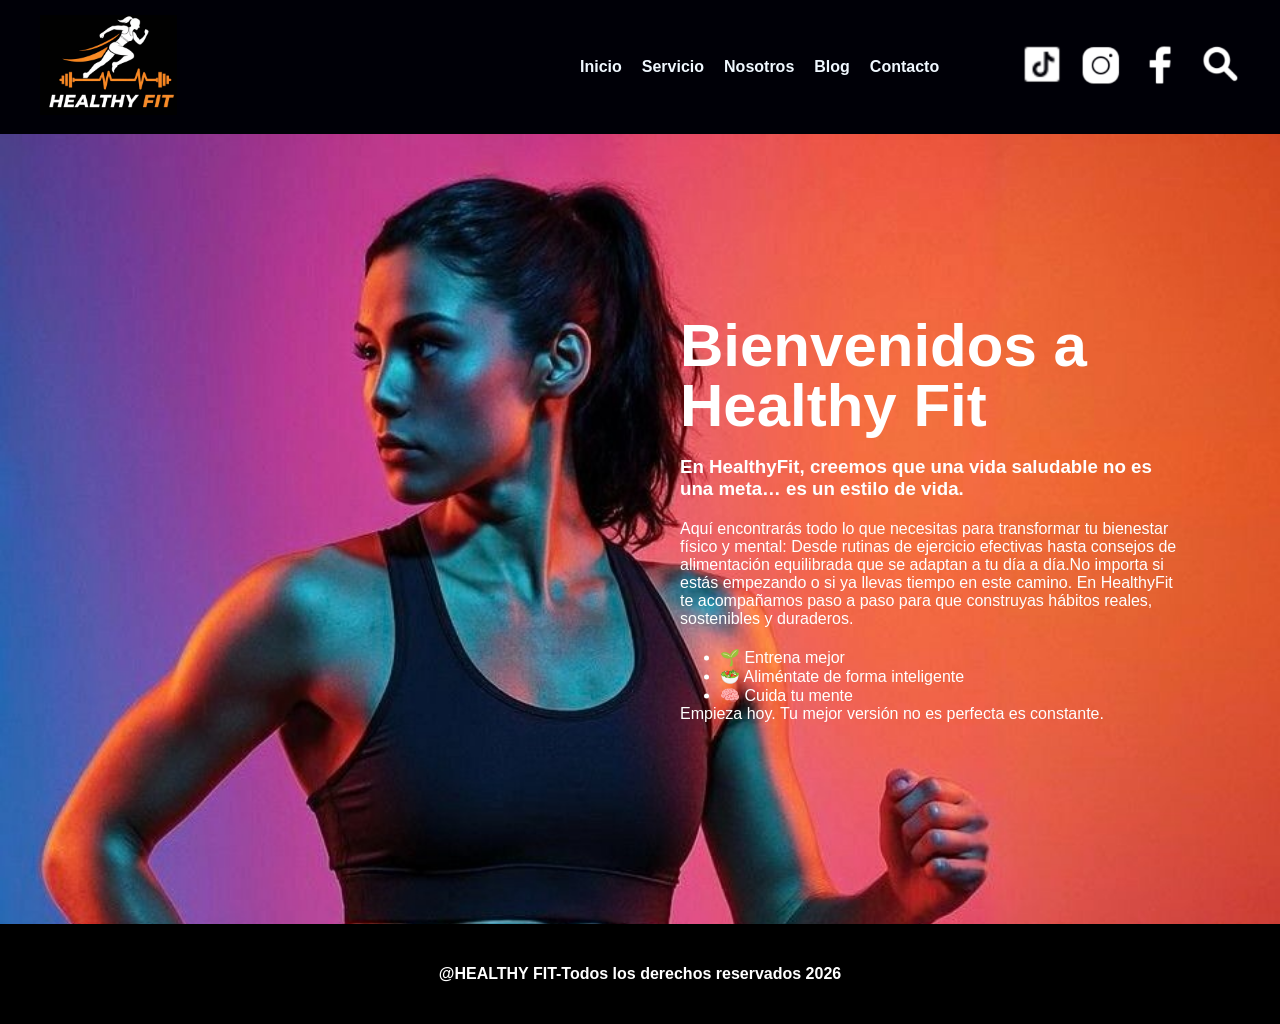
<file: index.html>
<!DOCTYPE html>
<html lang="es">
<head>
    <meta charset="UTF-8">
    <meta name="viewport" content="width=device-width, initial-scale=1.0">
    <link rel="stylesheet" href="estilos.css">
    <title>HealthyFit</title>
</head>
<body>
<header class="cabecera"> 
    <div class="logo">
        <img src="IMAGENES/logo.png" alt="logo">
    </div>
    <nav class="menu">
        <ul>
            <li><a href="index.html">Inicio</a></li>
            <Li><a href="servicio.html" target="contenidoframe">Servicio</a></Li>
            <li><a href="nosotros.html" target="contenidoframe">Nosotros</a></li>
            <li><a href="blog.html" target="contenidoframe">Blog</a></li>
            <li><a href="contacto.html" target="contenidoframe" >Contacto</a></li>
        </ul>
    </nav>
    <div class="redes">
        <a href="https://www.tiktok.com/explore" target="_blank">
        <img src="IMAGENES/iconos/tiktok.png" alt="tiktok">
        </a>
        <a href="https://www.instagram.com/?hl=es" target="_blank">
        <img src="IMAGENES/iconos/instagram.png" alt="instagram">
    </a>
        <a href="https://www.facebook.com/?locales=es_LA" target="_blank">
        <img src="IMAGENES/iconos/facebook.png" alt="facebook">
    </a>
        <img src="IMAGENES/iconos/buscar.png" alt="buscar">
    </div>
    </header>

    <div class="contenido">
        <iframe name="contenidoframe" src="inicio_ portada.html"></iframe>
    </div>
<footer class="pie_de_pagina">
 <p>@HEALTHY FIT-Todos los derechos reservados 2026</p>

</footer>
</body>
</html>
</file>
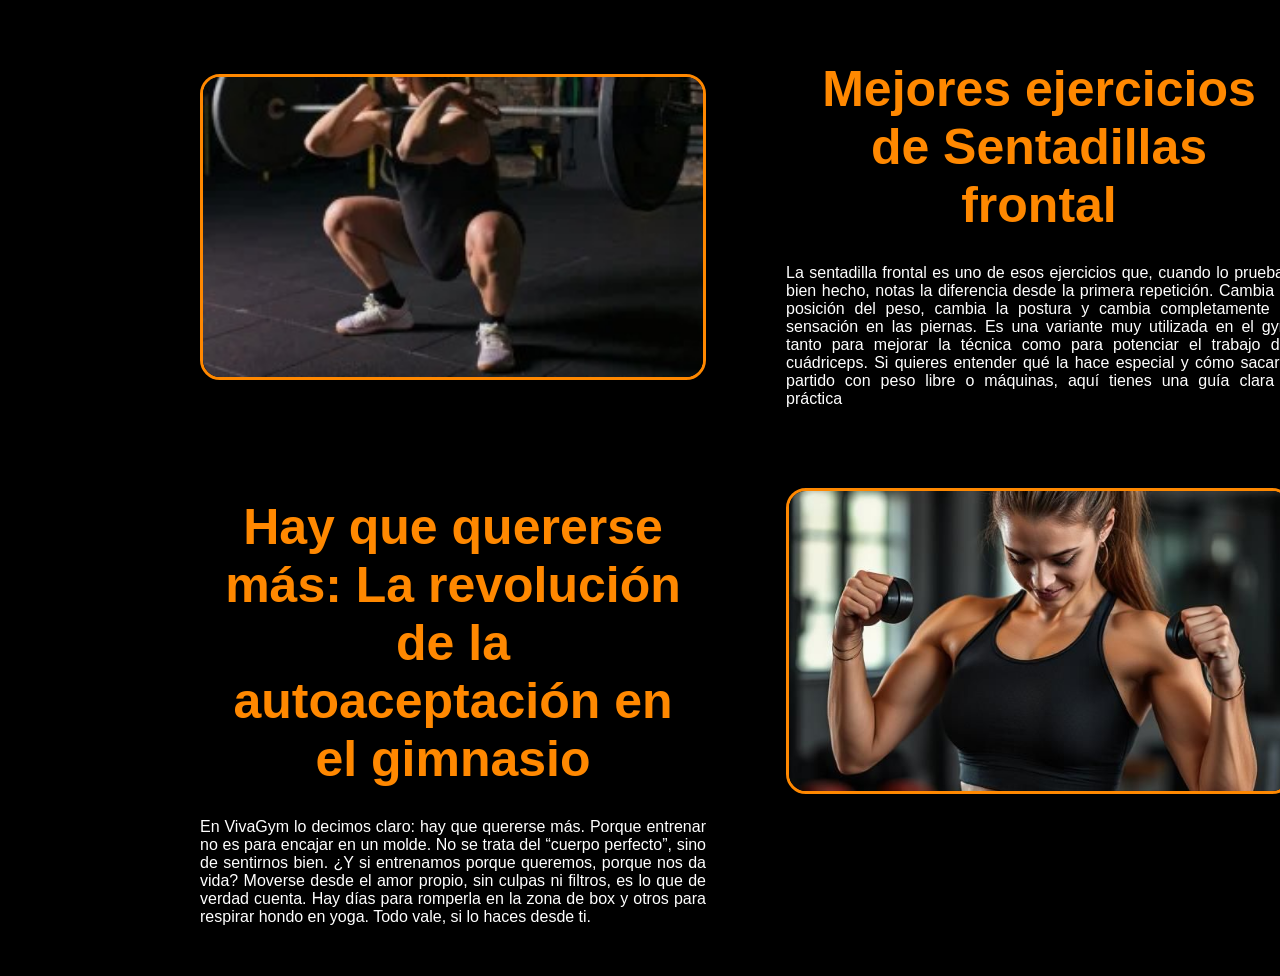
<file: blog.html>
<!DOCTYPE html>
<html lang="es">
<head>
    <meta charset="UTF-8">
    <meta name="viewport" content="width=device-width, initial-scale=1.0">
    <link rel="stylesheet" href="estilos.css">
    <title>blog</title>
</head>
<body>
    <div>
    <div class="blog">
        <div class="imagenL">
    <img src="IMAGENES/blog/sentadillas.jpeg" alt="sentadillas">
    </div>
    <div class="post">
        <h3>Mejores ejercicios de Sentadillas frontal</h3>
        <p>La sentadilla frontal es uno de esos ejercicios que, cuando lo pruebas 
            bien hecho, notas la diferencia desde la primera repetición. Cambia 
            la posición del peso, cambia la postura y cambia completamente 
            la sensación en las piernas.
        
        Es una variante muy utilizada en el gym tanto para mejorar la técnica como para potenciar el 
        trabajo del cuádriceps. Si quieres entender qué la hace 
        especial y cómo sacarle partido con peso libre o máquinas, aquí
        tienes una guía clara y práctica</p>
</div>
    
    <div class="post">
        <h3>Hay que quererse más: La revolución de la autoaceptación en el gimnasio</h3>
        <p>En VivaGym lo decimos claro: hay que quererse más.
Porque entrenar no es para encajar en un molde. No se trata del “cuerpo perfecto”, sino de sentirnos bien.
¿Y si entrenamos porque queremos, porque nos da vida?
Moverse desde el amor propio, sin culpas ni filtros, es lo que de verdad cuenta. Hay días para 
romperla en la zona de box y otros para respirar hondo en yoga. Todo vale, si lo haces desde ti.</p>
</div>
    <div class="imagenR">
    <img src="IMAGENES/blog/autoaceptacion.jpeg" alt="autoaceptacion">
    </div>
</div>
</body>
</html>
</file>
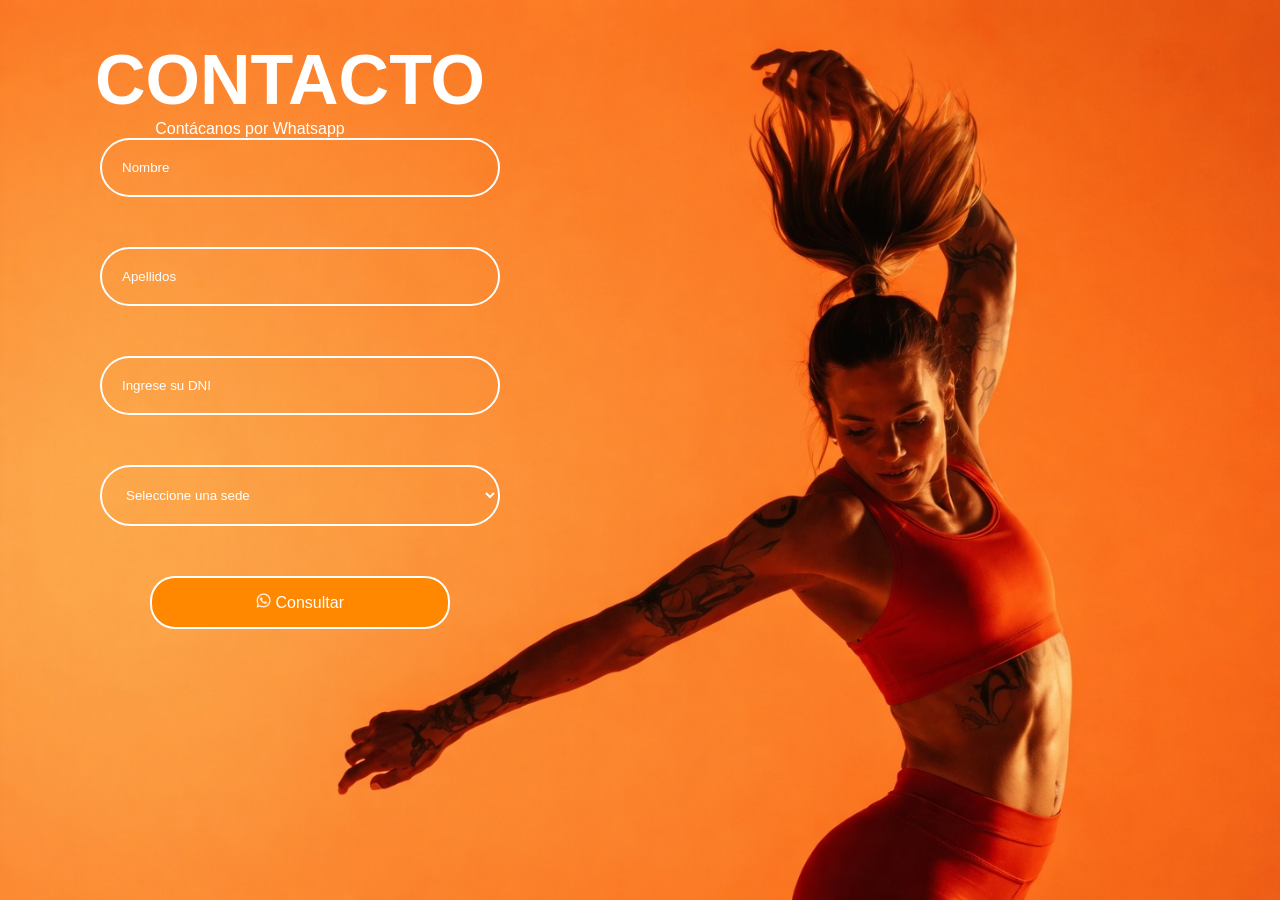
<file: contacto.html>
<!DOCTYPE html>
<html lang="es">
<head>
    <meta charset="UTF-8">
    <meta name="viewport" content="width=device-width, initial-scale=1.0">
    <link rel="stylesheet" href="estilos.css">
    <title>contacto</title>
</head>
<body>
    <section class="contacto">
  
   <div class="contacto_contenedor">
     <h1>CONTACTO</h1>
   <p>Contácanos por Whatsapp</p>
    <form class="contacto_formulario">
        <input type="text" placeholder="Nombre" required>
        <input type="text" placeholder="Apellidos" required>
        <input type="text" placeholder="Ingrese su DNI" pattern="[0-9]{8}" required>
        <select required>
            <option>Seleccione una sede</option>
            <option>Yarinacocha</option>
            <option>Manantay</option>
             <option>Campo Verde</option>
             <option>Callería</option>
             <option>San José</option>
        </select>
         <button> <img src="IMAGENES/wsp.png" alt="Whatsapp">
            Consultar</button>
    </form>
   </div>
   </section>
</body>
</html>
</file>
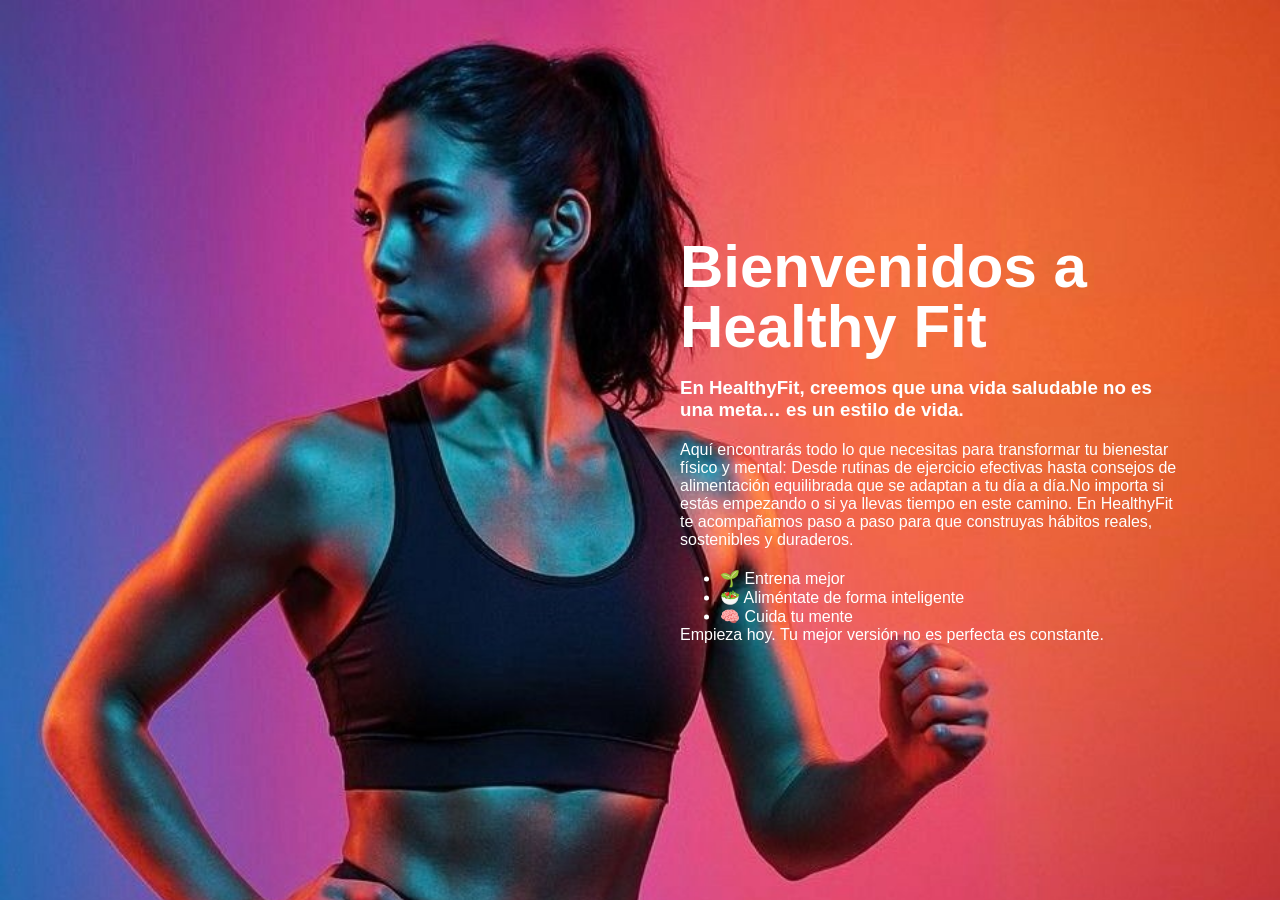
<file: inicio_ portada.html>
<!DOCTYPE html>
<html lang="es">
<head>
    <meta charset="UTF-8">
    <meta name="viewport" content="width=device-width, initial-scale=1.0">
     <link rel="stylesheet" href="estilos.css">
    <title>Portada</title>
</head>

<body>
    <section class="portada">
        <div class="portada_texto">
       <h1> Bienvenidos a <br>Healthy Fit</h1>
       <h3>En HealthyFit, creemos que una vida saludable no es una meta… es un estilo de vida.</h3>
       <p>Aquí encontrarás todo lo que necesitas para transformar tu bienestar físico y mental: Desde rutinas de ejercicio efectivas hasta consejos de alimentación equilibrada que se adaptan a tu día a día.No importa si estás empezando o si ya llevas tiempo en este  camino. En HealthyFit te acompañamos paso a paso para que construyas hábitos reales, sostenibles y duraderos.</p>
        <ul>
            <li>🌱 Entrena mejor</li>
            <li>🥗 Aliméntate de forma inteligente</li>
            <li>🧠 Cuida tu mente</li>
        </ul>
        <p>Empieza hoy. Tu mejor versión no es perfecta es constante.</p>
        </div>
    </section>
    
</body>
</html>
</file>
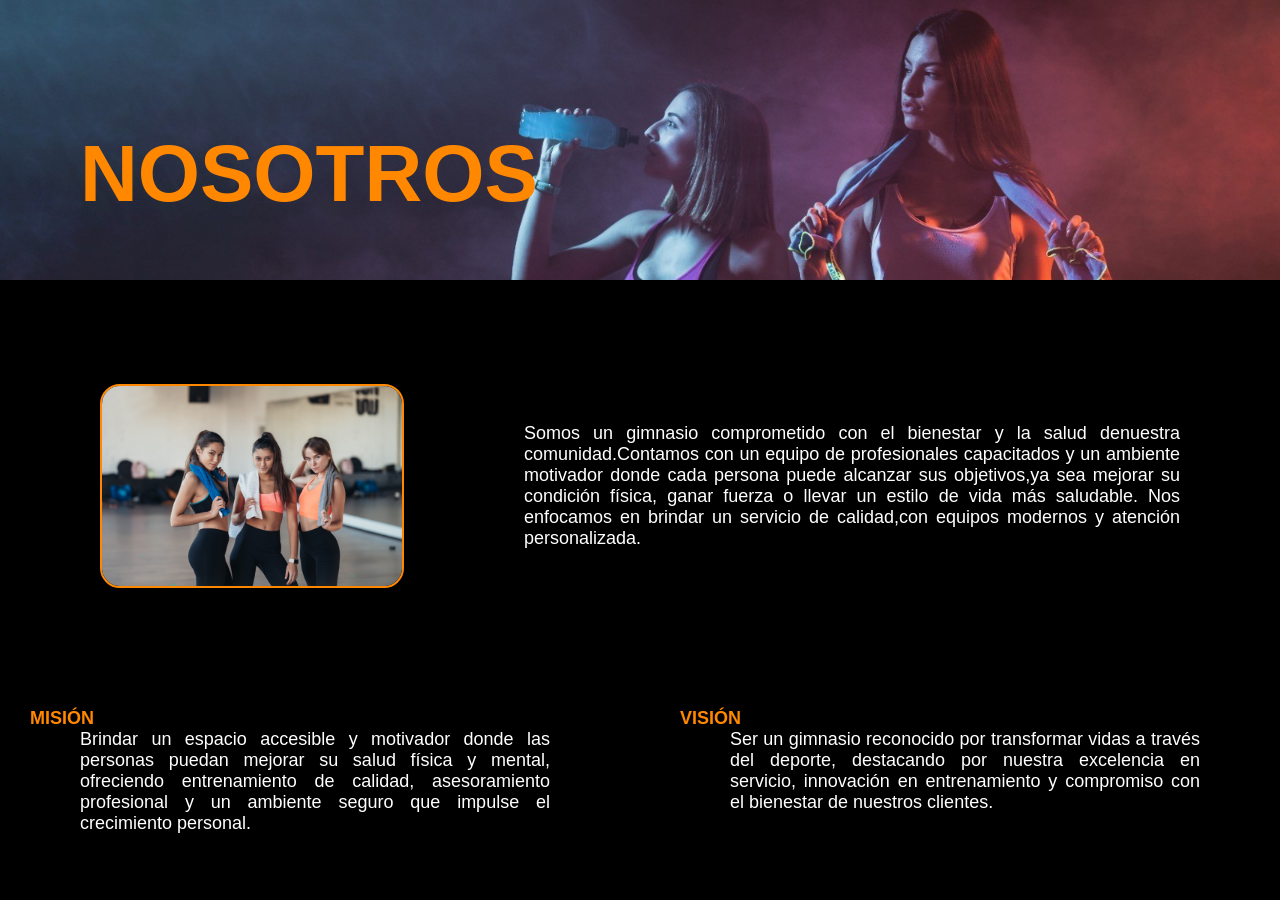
<file: nosotros.html>
<!DOCTYPE html>
<html lang="es">
<head>
    <meta charset="UTF-8">
    <meta name="viewport" content="width=device-width, initial-scale=1.0">
    <link rel="stylesheet" href="estilos.css">
    <title>nosotros</title>
</head>
<body>
    <header class="cabecera_nosotros">
        <img src="IMAGENES/nosotros/portada nosotros.jpeg" alt="nosotros">
        <h1>NOSOTROS</h1>
    </header>
    <div class="equipo">
        <img src="IMAGENES/nosotros/equipo.jpeg" alt="equipo">
        <p>Somos un gimnasio comprometido con el bienestar y la salud denuestra comunidad.Contamos con un equipo de profesionales capacitados y un ambiente motivador donde cada persona puede alcanzar sus objetivos,ya sea mejorar su condición física,
            
ganar fuerza o llevar un estilo de vida más saludable. Nos enfocamos en brindar un servicio de calidad,con equipos modernos y atención personalizada.</p>
    </div>
    <div class="mi_vis">
        <div class="bloque">
            <h3>MISIÓN</h3>
            <P>Brindar un espacio accesible y motivador donde las personas puedan mejorar su salud física y mental, ofreciendo entrenamiento de calidad, asesoramiento profesional y un ambiente seguro que impulse el crecimiento personal.</P>
        </div>
        <div class="bloque">
            <h3>VISIÓN</h3>
            <P>Ser un gimnasio reconocido por transformar vidas a través del deporte, destacando por nuestra excelencia en servicio, innovación en entrenamiento y compromiso con el bienestar de nuestros clientes.</P>
        </div>
    </div>
</body>
</html>
</file>
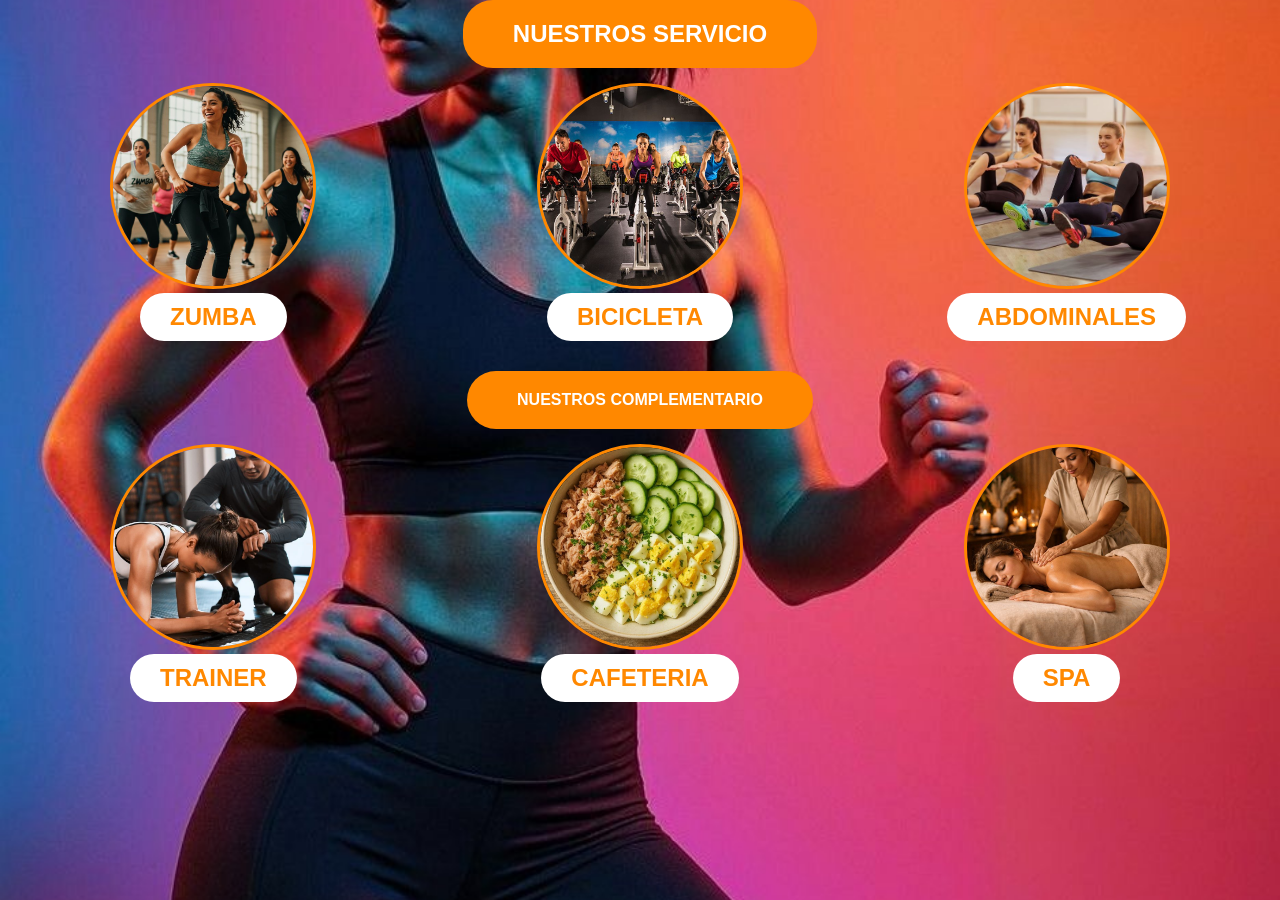
<file: servicio.html>
<!DOCTYPE html>
<html lang="es">
<head>
    <meta charset="UTF-8">
    <meta name="viewport" content="width=device-width, initial-scale=1.0">
   <link rel="stylesheet" href="estilos.css">
    <title>servicio</title>
</head>
<body class="servicio-body">
    <section class="servicio_seccion">
        <h1>NUESTROS SERVICIO</h1>
        <div class="servicio_grilla">
        <div class="elemento_servicio">
            <img src="IMAGENES/servicios/zumba servi.jpeg" alt="zumba">
            <br>
            <h2>ZUMBA</h2>
        </div>
        <div class="elemento_servicio">
            <img src="IMAGENES/servicios/bicicleta.jpeg" alt="bicicleta">
            <br>
            <h2>BICICLETA</h2>
        </div>
        <div class="elemento_servicio">
            <img src="IMAGENES/servicios/abdominales.jpeg" alt="abdominales">
            <br>
            <h2>ABDOMINALES</h2>
        </div>
        </div>
        <section>

        <section class="servicio_seccion">
        <h1>NUESTROS COMPLEMENTARIO</h1>
        <div class="servicio_grilla">
        <div class="elemento_servicio">
            <img src="IMAGENES/servicios/entrenador personal.jpeg" alt="entrenador">
            <br>
            <h2>TRAINER</h2>
        </div>
        <div class="elemento_servicio">
            <img src="IMAGENES/servicios/cafeteria.jpeg" alt="cafeteria">
            <br>
            <h2>CAFETERIA</h2>
        </div>
        <div class="elemento_servicio">
            <img src="IMAGENES/servicios/spa.jpeg" alt="spa">
            <br>
            <h2>SPA</h2>
        </div>
        </div>
        <section>

</body>
</html>
</file>
<file: estilos.css>
*{
    margin: 0;
    font-family: sans-serif;
}
body{
    background-color: black;
}
.cabecera{
    background-color: rgb(0, 0, 7);
    color: #ffffff;
    display: flex;
    align-items: center;
    padding: 15px 40px; 

}
.logo{
    width: 500px;
}
.logo img{
    height: 100px;
}
.menu ul{
    display: flex;
    list-style: none;
    gap: 20px;
}
.menu a{
    color: aliceblue;
    text-decoration: none;
    font-weight: bold;
}
.menu a:hover{
    color: #f80;
}
.redes{
    display: flex;
    gap: 20px;
    margin-left: auto;
}
.redes img{
    height: 40px;
}
.contenido{
    background-color: #f80;
    width: 100%;
    height: calc(100vh - 110px);
}
iframe{
    width: 100%;
    height: 100%;
    border: none;
}
.pie_de_pagina{
    background-color: black;
    color: #ffffff;
    text-align: center;
    height: 100px;
    font-weight: bolder;
    align-content: center;
}
.portada{
    height: 100vh;
    background-image: url(IMAGENES/portada.jpg);
    background-size: cover;
    background-position: top;
    background-repeat: no-repeat;
    position: relative;
}
.portada_texto{
    position:absolute;
    top: 50%;
    right: 50px;
    transform: translateY(-50%);
    width: 500px;
    color: #ffffff;
    padding: 50px;
}
.portada_texto h1{
    font-size: 60px;
    line-height: 1;
    margin-bottom: 20px;
}
.portada_texto h3{
    font-weight: 600;
    margin-bottom: 20px;
}
.portada_texto p{
    font-size: 16px;
    margin-bottom: 20px;
}
.beneficio{
    list-style: none;
    margin-bottom: 20px;
}
.beneficio li{
    font-size: 25px;
}
/* ***********************************
AQUI PERSONALIZO LA SECCIÓN DE SERVICIOS
**************************************** */
.servicio-body{
    background-image: url("IMAGENES/portada.jpg");
    background-size: cover;
    background-position: center;
    background-repeat: no-repeat;
}
.servicio_seccion h1{
    background-color: #f80;
    color: white;
    padding: 20PX 50PX;
    border-radius: 30PX;
    display: inline-block;
    margin-bottom: 15PX;
}
.elemento_servicio img{
    width: 200px;
    height: 200px;
    object-fit: cover;
    border-radius: 50%;
    border: 3px solid #f80;
}
.servicio_seccion h2{
    background-color: rgb(255, 255, 255);
    color: #f80;
    padding: 10PX 30PX;
    border-radius: 30PX;
    display: inline-block;
}
.servicio_grilla{
    display: grid;
    grid-template-columns: repeat(3,1fr);
    margin-bottom: 30PX;
}
.servicio_seccion{
    text-align: center;
    margin-bottom: 50px;

}
/* ***********************************
AQUI PERSONALIZO LA SECCIÓN DE NOSOTROS
**************************************** */
.cabecera_nosotros{
    position: relative;
    width: 100%;
}
.cabecera_nosotros img{
    width: 100%;
}
.cabecera_nosotros h1{
    position: absolute;
    top: 45%;
    color: #f80;
    font-size: 80px;
    padding-left: 80px;
    font-weight: 800;
}
.equipo{
    color: white;
    display: flex;
    gap: 40px;
    align-items: center;
    padding: 100px;
}
.equipo img{
    width: 300px;
    border-radius: 20px;
    border: #f80 solid 2px;
}
.equipo p{
    text-align: justify;
    padding-left: 80px;
    font-size: large;
}
.mi_vis{
    display: grid;
    grid-template-columns: 1fr 1fr;
    color: white;
    padding: 20px 30px;
    gap: 80px;
}
.bloque h3{
    color: #f80;
    font-size: large;
}
.bloque p{
    text-align: justify;
    font-size:large;
    padding-left: 50px;
    padding-right: 50px;
}
/**************************************
AQUÍ PERSONALIZO LA SECCIÓN DE BLOG
**************************************/
.blog{
 
    color: #ffffff;
    display: grid;
    grid-template-columns: 1fr 1fr;
    gap: 80PX;
    padding: 50PX;
    padding-right: 200px;
    padding-left: 200px;
}
.post h3{
    color: #f80;
    font-size: 50px;
    text-align: center;
    margin-bottom: 20px;
    padding: 10px;
}
.blog img{
 width: 500px;
 height: 300px;
 object-fit: cover;
 border-radius: 20px;
 border: #f80 solid 3px;
}
.imagenL{
  
    text-align: right;
    align-content: center;
}
.post p{
    text-align: justify;
}
/* ****************************
AUÍ PERSONALIZO LA SECCIÓN DE CONTACTO
******************************** */
.contacto{
    min-height: 100vh;
    background-image: url(IMAGENES/contacto.jpeg);
    display: flex;
    flex-direction: column;
    color: #ffffff;
    background-size: cover;
}
.contacto h1{
    padding-left: 80px;
    font-size: 70px;
    padding-top: 40px;

}
.contacto_contenedor{
    text-align: center;
    width: 500px;

}
.contacto_formulario{
    padding-left: 80px;
    display: flex;
    flex-direction: column;
    gap: 50px;
    padding-left: 100px;
}
.contacto_formulario input,
.contacto_formulario select{
    border-radius: 40px;
    padding: 20px;
    border: 2px solid white;
    color: #ffffff;
    background: transparent; 
    outline: none;
}
.contacto_formulario input::placeholder{
    color: #ffffff;
}
.contacto_formulario option{
    color: black;
}
.contacto_formulario button{
   padding: 15px;
   border-radius: 25px;
   border: 2px solid white;
   color: #ffffff;
   background-color: #f80;
   border-color:white;
   width: 300px;
   font-size: 16px;
   align-self: center;
}
.contacto_formulario button img{
    width: 15px;
}
/* ****************************
AUÍ HAGO LA WEB RESPONSIVE PARA CELULARES
******************************** */

@media (max-width: 768px){
    .cabecera {
     flex-direction: column;
    }
    .menu ul{
        flex-direction: column;
    }
    .redes{
        margin-left: 0;
    }
    .portada{
        height: auto;
        padding: 300px 20px;
    }
    .portada_texto{
        transform: none;
       position: static;
       width: 100% 20px;
       text-align: center;
    }
    /*RESPONSIVO SEVICIOS*/
    .servicio_grilla{
        grid-template-columns: 1fr;
        gap: 50px;
    }
    /*RESPONSIVO NOSOTROS*/
    .equipo{
        flex-direction: column;
    }
    .equipo p{
        padding: 20px 20px;
    }
    .equipo img{
       width: 100%;
    }
    .cabecera_nosotros h1{
        padding-left: 20%
    }
    .mi_vis{
        grid-template-columns: 1fr;
    }
    /**********************
    RESPONSIVO BLOG *******/
    .blog{
        grid-template-columns: 1fr;
        align-self: center;
    }
}
</file>
